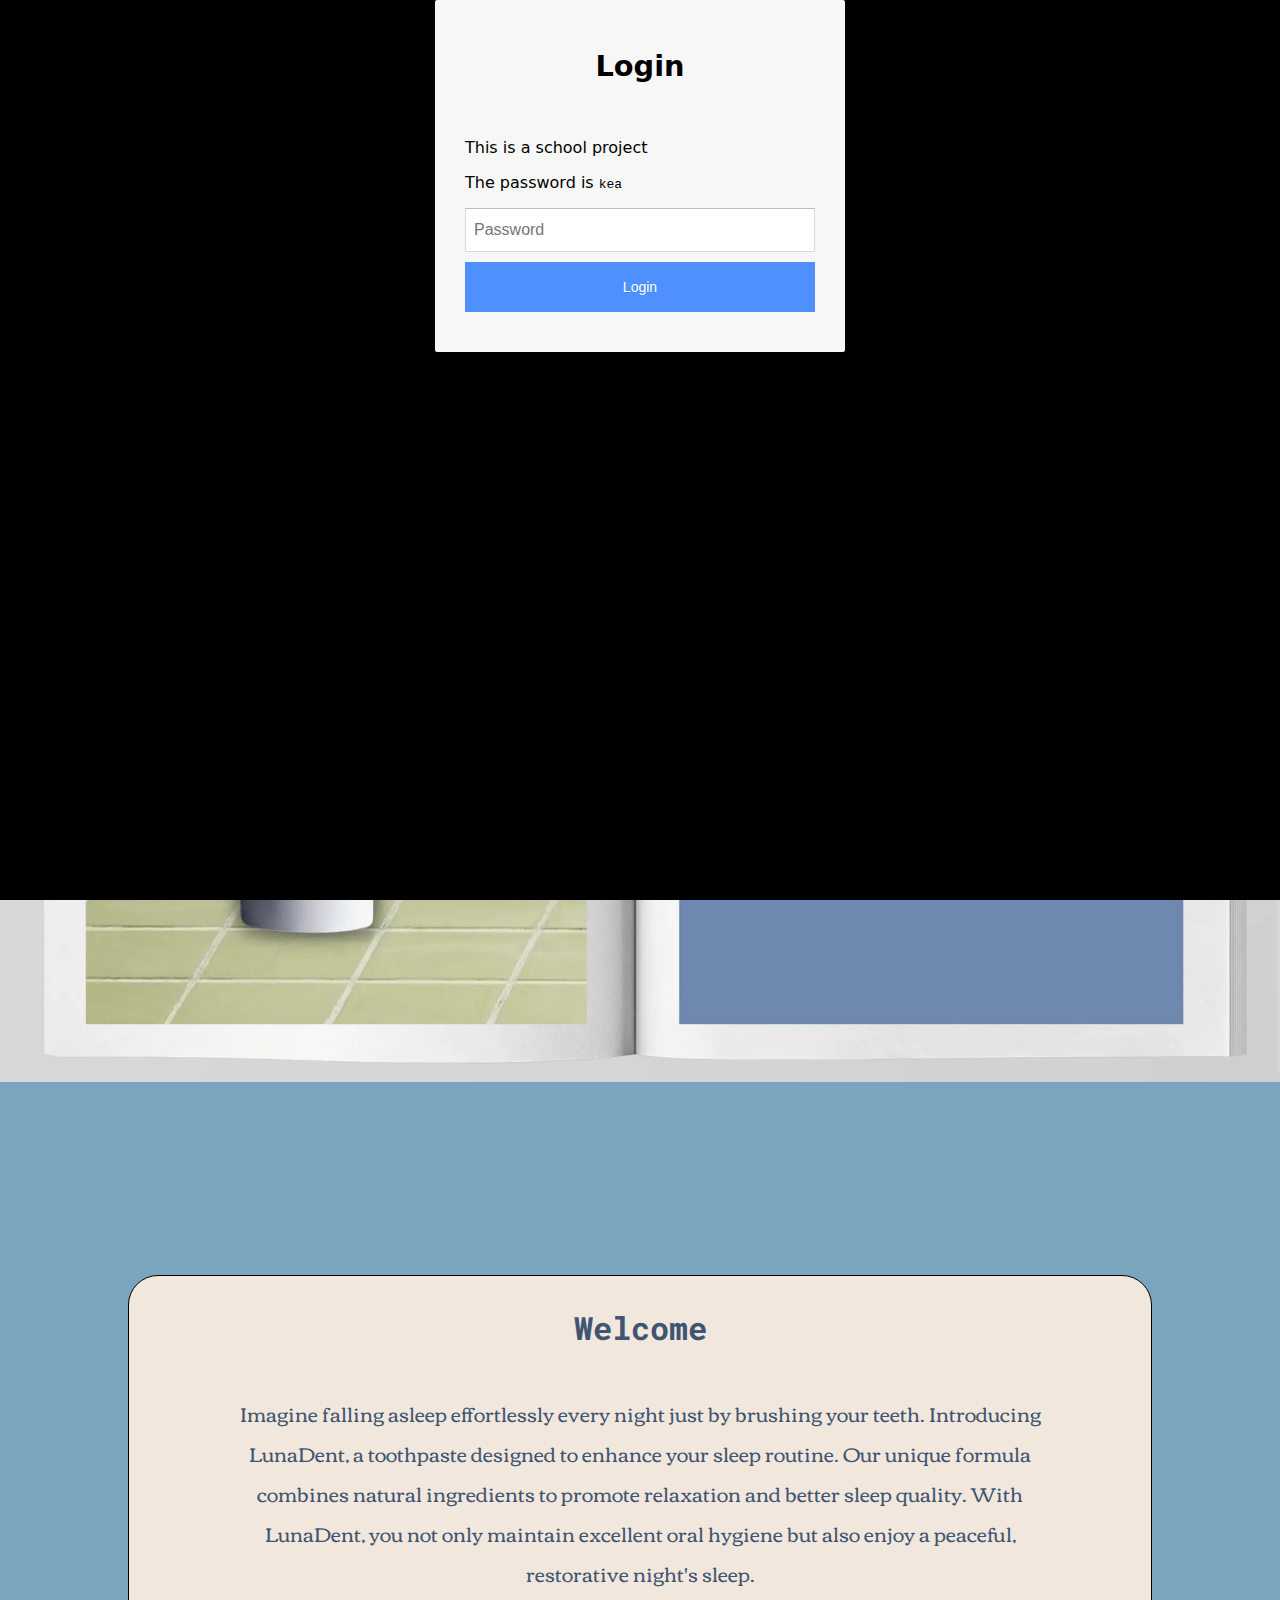
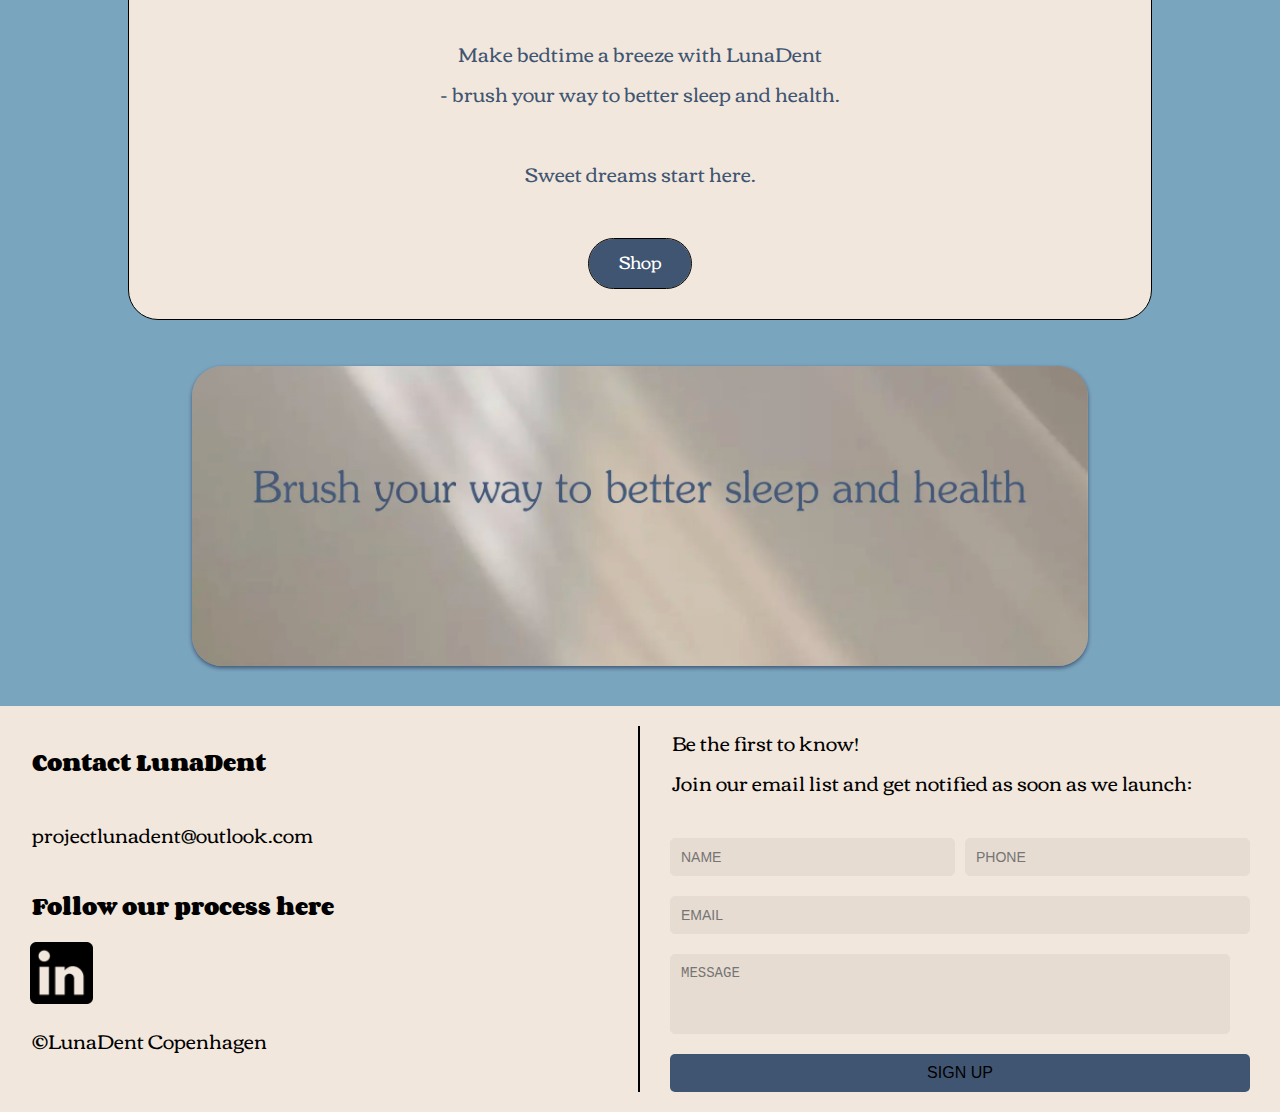
<file: index.html>
<!DOCTYPE html>
<html lang="en">

<head>
    <meta name="robots" content="noindex">
    <meta charset="UTF-8">
    <meta name="viewport" content="width=device-width, initial-scale=1.0">
    <title>Forside</title>
    <link rel="preconnect" href="https://fonts.googleapis.com">
    <link rel="preconnect" href="https://fonts.gstatic.com" crossorigin>
    <link
        href="https://fonts.googleapis.com/css2?family=Corben&family=Lato:wght@700&family=Lexend+Exa:wght@100..900&family=Roboto+Mono:ital,wght@0,100..700;1,100..700&display=swap"
        rel="stylesheet">
    <link
        href="https://fonts.googleapis.com/css2?family=Baskervville:ital@0;1&family=Bebas+Neue&family=Corben:wght@400;700&family=Domine:wght@400..700&family=Modak&family=Noto+Sans:ital,wght@0,100..900;1,100..900&family=Rubik+Mono+One&family=Sansita:ital,wght@0,400;0,700;0,800;0,900;1,400;1,700;1,800;1,900&family=Staatliches&display=swap"
        rel="stylesheet">
    <link
        href="https://fonts.googleapis.com/css2?family=Baskervville:ital@0;1&family=Bebas+Neue&family=Corben:wght@400;700&family=Domine:wght@400..700&family=Modak&family=Noto+Sans:ital,wght@0,100..900;1,100..900&family=Rubik+Mono+One&family=Sansita:ital,wght@0,400;0,700;0,800;0,900;1,400;1,700;1,800;1,900&family=Staatliches&display=swap"
        rel="stylesheet">
    <link rel="icon" href="billeder/logo.png" type="image/x-icon">
    <link rel="stylesheet" href="style.css">
    <link rel="stylesheet" href="forside.css">
    <link rel="icon" type="image/png" href="faviconlunadent/favicon-96x96.png" sizes="96x96">
    <link rel="icon" type="image/svg+xml" href="faviconlunadent/favicon.svg">
    <link rel="shortcut icon" href="faviconlunadent/favicon.ico">
    <link rel="apple-touch-icon" sizes="180x180" href="faviconlunadent/apple-touch-icon.png">
    <meta name="apple-mobile-web-app-title" content="MyWebSite">
    <link rel="manifest" href="faviconlunadent/web-app-manifest-192x192.png">
</head>

<body>


    <header>
        <div class="logo">
            <a href="index.html">
                <img src="amandaimg/logo.webp" alt="Logo">
            </a>
        </div>
        <nav>
            <ul class="menu">
                <li><a href="shop.html">SHOP</a></li>
                <li><a href="product.html">PRODUCT</a></li>
                <li><a href="ingredients.html">INGREDIENTS</a></li>
                <li><a href="about.html">ABOUT US</a></li>
            </ul>
            <div>
                <div class="burger">
                    <div class="line"></div>
                    <div class="line"></div>
                    <div class="line"></div>
                </div>
            </div>
        </nav>
        <script src="login.js"></script>
    </header>

    <main>
        <div class="hero_wrapper">
            <img class="hero" src="amandaimg/herosectionforside.webp" alt="placeholder">
            <a href="shop.html">
                <img class="knap1forside" src="abilleder/Knap1.webp" alt="knap1">
            </a>
            <a href="product.html">
                <img class="knap2forside" src="abilleder/Knap2.webp" alt="knap2">
            </a>
        </div>

        <div class="grid_f_1-1-1-1">
            <div class="fill">
                <h1 class="Welcome">Welcome</h1>
                <p class="welcometext">Imagine falling asleep effortlessly every night just by brushing your teeth.
                    Introducing LunaDent, a toothpaste designed
                    to enhance your sleep routine. Our unique formula combines natural ingredients to promote relaxation
                    and
                    better sleep
                    quality. With LunaDent, you not only maintain excellent oral hygiene but also enjoy a peaceful,
                    restorative night's
                    sleep. <br> <br>
                    Make bedtime a breeze with LunaDent <br>
                    - brush your way to better sleep and health.
                    <br><br>
                    Sweet dreams start here.
                </p>
                <div class="forsideknap">
                    <a href="shop.html">Shop</a>
                </div>

            </div>
        </div>

        <img class="slogan" src="abilleder/Slogan.webp" alt="slogan">

    </main>
    <footer>
        <div class="gridfooter1_1-1">
            <div class="footerline">
                <p> <b>Contact LunaDent</b> </p>
                <p>projectlunadent@outlook.com </p>
                <p><b>Follow our process here</b></p>

                <a href="https://www.linkedin.com/company/projectlunadent/">
                    <img class="linkedin" src="amandaimg/linkedin.png" alt="LinkedIn"></a>
                <p>©LunaDent Copenhagen </p>
            </div>

            <div class="footerline">
                <p>Be the first to know! <br>
                    Join our email list and get notified as soon as we launch:</p>

                <div class="contact-container">
                    <form>
                        <div class="form-row">
                            <input type="text" placeholder="NAME">
                            <input type="text" placeholder="PHONE">
                        </div>
                        <div class="form-row">
                            <input type="email" placeholder="EMAIL">
                        </div>
                        <textarea placeholder="MESSAGE"></textarea>
                        <button type="submit">SIGN UP</button>
                    </form>
                </div>

            </div>
        </div>
    </footer>

</body>

</html>
</file>
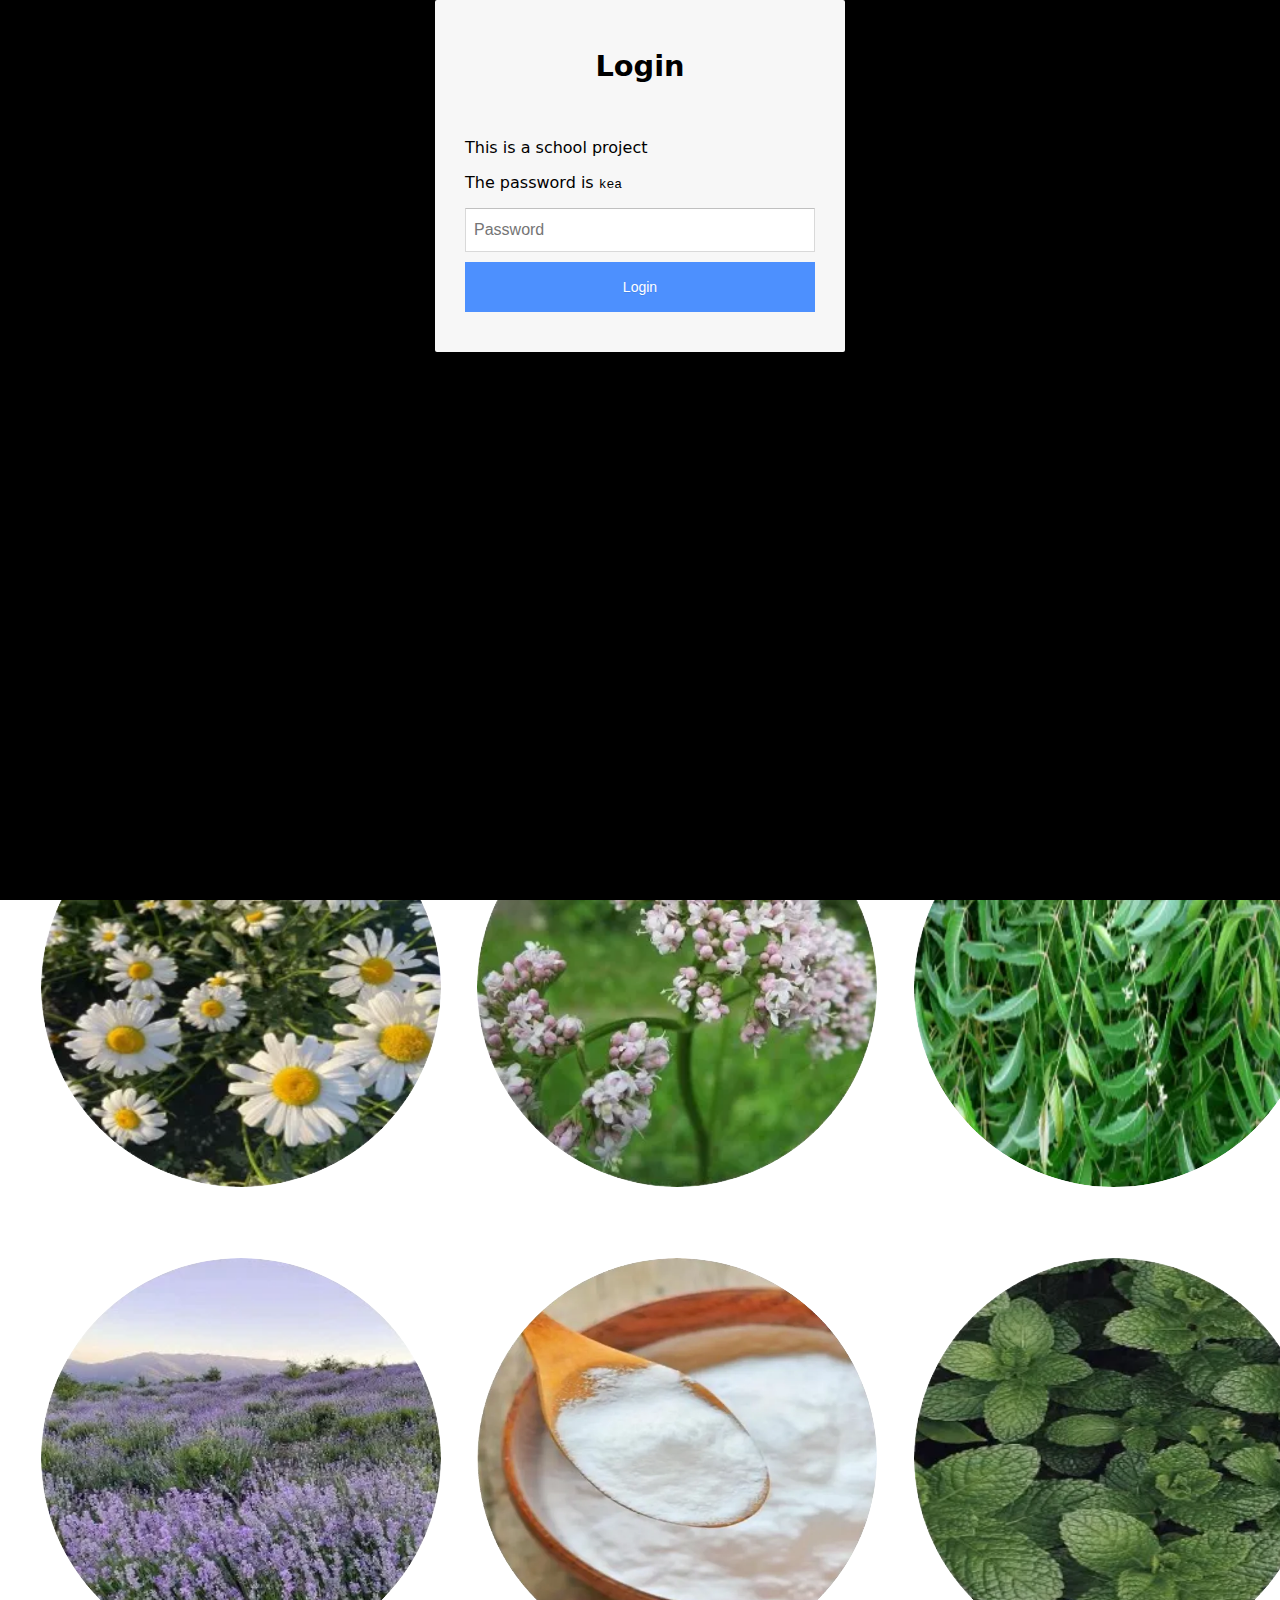
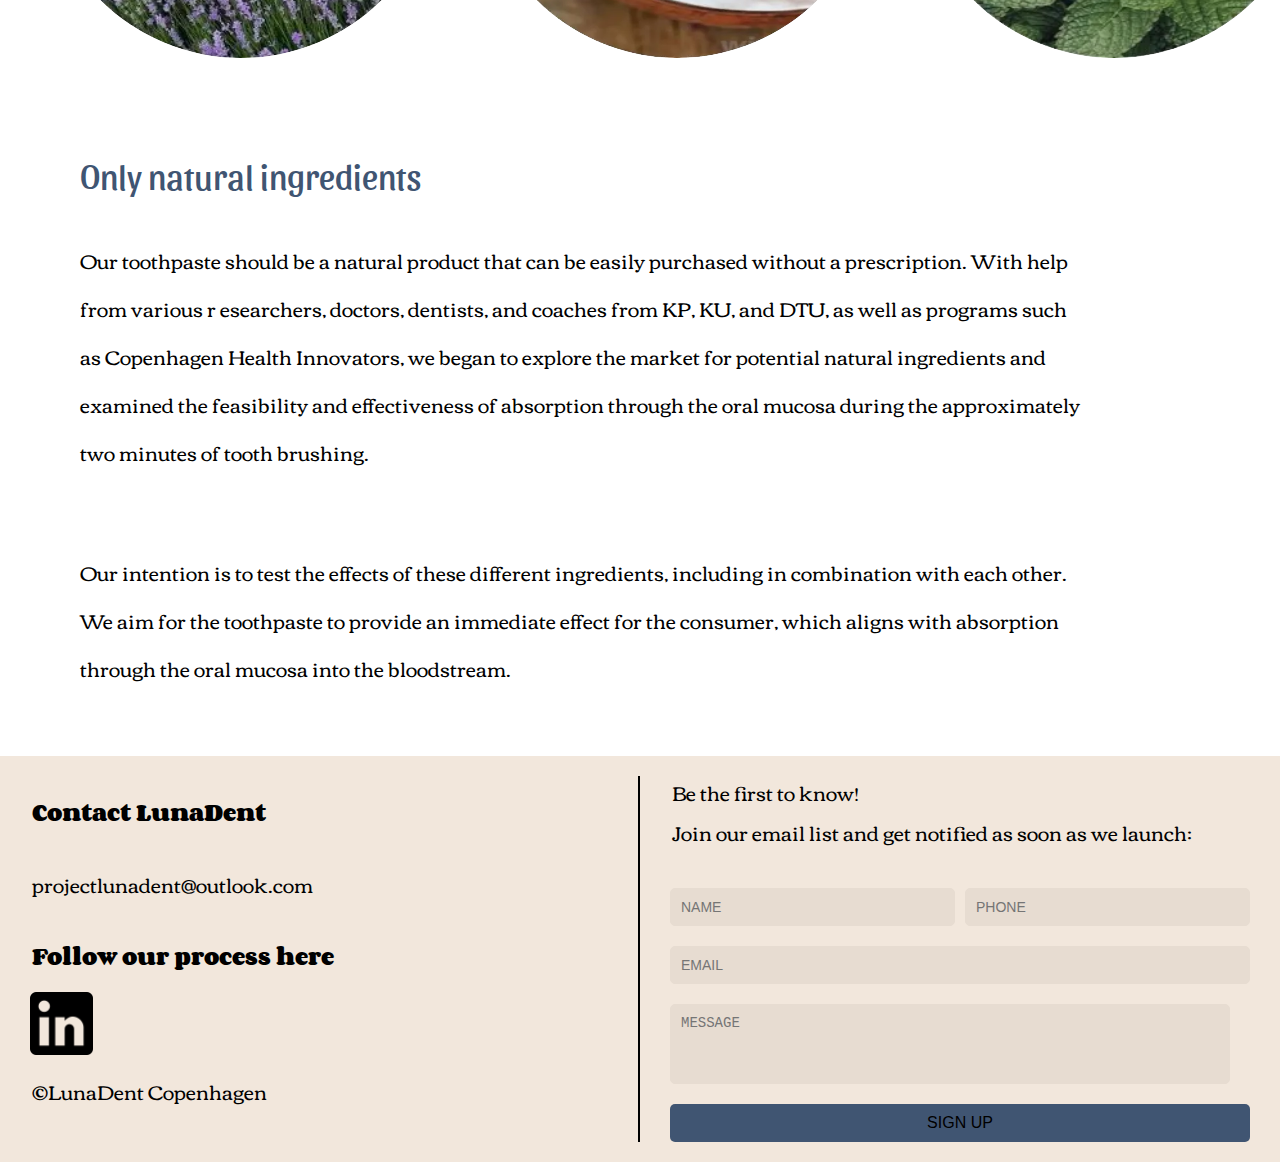
<file: ingredients.html>
<!DOCTYPE html>
<html lang="en">
  <head>
    <meta name="robots" content="noindex" />
    <meta charset="UTF-8" />
    <meta name="viewport" content="width=device-width, initial-scale=1.0" />
    <title>Forside</title>

    <link href="https://fonts.googleapis.com/css2?family=Baskervville:ital@0;1&family=Bebas+Neue&family=Corben:wght@400;700&family=Domine:wght@400..700&family=Modak&family=Noto+Sans:ital,wght@0,100..900;1,100..900&family=Rubik+Mono+One&family=Sansita:ital,wght@0,400;0,700;0,800;0,900;1,400;1,700;1,800;1,900&family=Staatliches&display=swap" rel="stylesheet" />
    <link href="https://fonts.googleapis.com/css2?family=Baskervville:ital@0;1&family=Bebas+Neue&family=Corben:wght@400;700&family=Domine:wght@400..700&family=Modak&family=Noto+Sans:ital,wght@0,100..900;1,100..900&family=Rubik+Mono+One&family=Sansita:ital,wght@0,400;0,700;0,800;0,900;1,400;1,700;1,800;1,900&family=Staatliches&display=swap" rel="stylesheet" />
    <link href="https://fonts.googleapis.com/css2?family=Corben&family=Lato:wght@700&family=Lexend+Exa:wght@100..900&family=Roboto+Mono:ital,wght@0,100..700;1,100..700&display=swap" rel="stylesheet" />

    <link rel="stylesheet" href="style.css" />
    <link rel="stylesheet" href="ingredients.css" />

    <link rel="icon" type="image/png" href="faviconlunadent/favicon-96x96.png" sizes="96x96" />
    <link rel="icon" type="image/svg+xml" href="faviconlunadent/favicon.svg" />
    <link rel="shortcut icon" href="faviconlunadent/favicon.ico" />
    <link rel="apple-touch-icon" sizes="180x180" href="faviconlunadent/apple-touch-icon.png" />
    <meta name="apple-mobile-web-app-title" content="MyWebSite" />
    <link rel="manifest" href="faviconlunadent/web-app-manifest-192x192.png" />
  </head>

  <body>
    <header>
      <div class="logo">
        <a href="index.html">
          <img src="amandaimg/logo.webp" alt="Logo" />
        </a>
      </div>
      <nav>
        <ul class="menu">
          <li><a href="shop.html">SHOP</a></li>
          <li><a href="product.html">PRODUCT</a></li>
          <li><a href="ingredients.html">INGREDIENTS</a></li>
          <li><a href="about.html">ABOUT US</a></li>
        </ul>
        <div>
          <div class="burger">
            <div class="line"></div>
            <div class="line"></div>
            <div class="line"></div>
          </div>
        </div>
      </nav>
      <script src="login.js"></script>
    </header>

    <main>
      <h1 class="ingredients">Ingredients</h1>

      <div class="grid4_1">
        <div class="hover">
          <div class="hover_inner">
            <div class="hover_front">
              <img src="ingredients_billeder/coconutoil.webp" alt="Billede" />
            </div>
            <div class="hover_back">
              <h2>Coconut oil</h2>
              <p>Coconut oil is a versatile and popular natural product with several potential health and wellness benefits. It can benefit your teeth and oral health in several ways, primarily through a practice called oil pulling and its natural antimicrobial properties.</p>
            </div>
          </div>
        </div>

        <div class="hover">
          <div class="hover_inner">
            <div class="hover_front">
              <img src="ingredients_billeder/hops.webp" alt="hops" />
            </div>
            <div class="hover_back">
              <h2>Hops</h2>
              <p>Hops, the flowers of the Humulus lupulus plant have been traditionally used as a natural remedy for insomnia and poor sleep. They contain compounds that promote relaxation, such as xanthohumol and flavonoids, which can help ease anxiety and improve sleep quality.</p>
            </div>
          </div>
        </div>

        <div class="hover">
          <div class="hover_inner">
            <div class="hover_front">
              <img src="ingredients_billeder/magnesium.webp" alt="magnesium" />
            </div>
            <div class="hover_back">
              <h2>Magnesium</h2>
              <p>Magnesium is a vital mineral that plays a key role in numerous physiological functions in the body. Magnesium has been shown to have calming effects on the nervous system, helping to alleviate symptoms of anxiety and stress. It may also promote relaxation and better sleep.</p>
            </div>
          </div>
        </div>

        <div class="hover">
          <div class="hover_inner">
            <div class="hover_front">
              <img src="ingredients_billeder/chamomile.webp" alt="chamomile" />
            </div>
            <div class="hover_back">
              <h2>Chamomile</h2>
              <p>Chamomile is a popular herb known for its calming and soothing properties. It is commonly used in herbal teas, supplements, and essential oils. Chamomile is most well-known for its ability to help with sleep. It also helps alleviate symptoms of anxiety and stress.</p>
            </div>
          </div>
        </div>

        <div class="hover">
          <div class="hover_inner">
            <div class="hover_front">
              <img src="ingredients_billeder/valerianroot.webp" alt="valerianroot" />
            </div>
            <div class="hover_back">
              <h2>Valerian root</h2>
              <p>Valerian root is most commonly used as a sleep aid, and has also been shown to be effective for reducing insomnia, particularly in people who have difficulty falling asleep or staying asleep.</p>
            </div>
          </div>
        </div>

        <div class="hover">
          <div class="hover_inner">
            <div class="hover_front">
              <img src="ingredients_billeder/neem.webp" alt="neem" />
            </div>
            <div class="hover_back">
              <h2>Neem</h2>
              <p>Neem (Azadirachta indica) is a tree native to the Indian subcontinent, and it has been used for thousands of years in traditional medicine, particularly in Ayurvedic practices. Neem is often called “the village pharmacy” due to its wide range of health benefits.</p>
            </div>
          </div>
        </div>

        <div class="hover">
          <div class="hover_inner">
            <div class="hover_front">
              <img src="ingredients_billeder/lavender.webp" alt="lavender" />
            </div>
            <div class="hover_back">
              <h2>Lavender</h2>
              <p>Lavender (Lavandula angustifolia) is a fragrant herb widely recognized for its soothing scent and versatile uses in health, beauty, and aromatherapy. Lavender is well-known for its ability to reduce stress and anxiety. The scent of lavender essential oil has been shown to promote relaxation and lower levels of the stress hormone cortisol.</p>
            </div>
          </div>
        </div>

        <div class="hover">
          <div class="hover_inner">
            <div class="hover_front">
              <img src="ingredients_billeder/bakingsoda.webp" alt="bakingsoda" />
            </div>
            <div class="hover_back">
              <h2>Baking soda</h2>
              <p>Baking soda (sodium bicarbonate) is a versatile and commonly used compound in many households, with a variety of applications ranging from baking and cleaning to health and personal care. It is a white, crystalline powder that has mild alkaline properties, making it effective for neutralizing acids and has beauty and health benefits.</p>
            </div>
          </div>
        </div>

        <div class="hover">
          <div class="hover_inner">
            <div class="hover_front">
              <img src="ingredients_billeder/lemonbalm.webp" alt="lemonbalm" />
            </div>
            <div class="hover_back">
              <h2>Lemon balm</h2>
              <p>Lemon balm (Melissa officinalis) is a member of the mint family known for its pleasant lemon scent and flavor. It has been used for centuries in traditional medicine for its soothing and healing properties. Lemon balm is often used to promote restful sleep, especially when combined with other herbs like chamomile.</p>
            </div>
          </div>
        </div>
      </div>

      <h2 class="only">Only natural ingredients</h2>
      <p class="mytext">Our toothpaste should be a natural product that can be easily purchased without a prescription. With help from various r esearchers, doctors, dentists, and coaches from KP, KU, and DTU, as well as programs such as Copenhagen Health Innovators, we began to explore the market for potential natural ingredients and examined the feasibility and effectiveness of absorption through the oral mucosa during the approximately two minutes of tooth brushing.</p>
      <p class="mytext">Our intention is to test the effects of these different ingredients, including in combination with each other. We aim for the toothpaste to provide an immediate effect for the consumer, which aligns with absorption through the oral mucosa into the bloodstream.</p>
    </main>

    <footer>
      <div class="gridfooter1_1-1">
        <div class="footerline">
          <p><b>Contact LunaDent</b></p>
          <p>projectlunadent@outlook.com</p>
          <p><b>Follow our process here</b></p>

          <a href="https://www.linkedin.com/company/projectlunadent/"> <img class="linkedin" src="amandaimg/linkedin.png" alt="LinkedIn" /></a>
          <p>©LunaDent Copenhagen</p>
        </div>

        <div class="footerline">
          <p>
            Be the first to know! <br />
            Join our email list and get notified as soon as we launch:
          </p>

          <div class="contact-container">
            <form>
              <div class="form-row">
                <input type="text" placeholder="NAME" />
                <input type="text" placeholder="PHONE" />
              </div>
              <div class="form-row">
                <input type="email" placeholder="EMAIL" />
              </div>
              <textarea placeholder="MESSAGE"></textarea>
              <button type="submit">SIGN UP</button>
            </form>
          </div>
        </div>
      </div>
    </footer>
  </body>
</html>
</file>
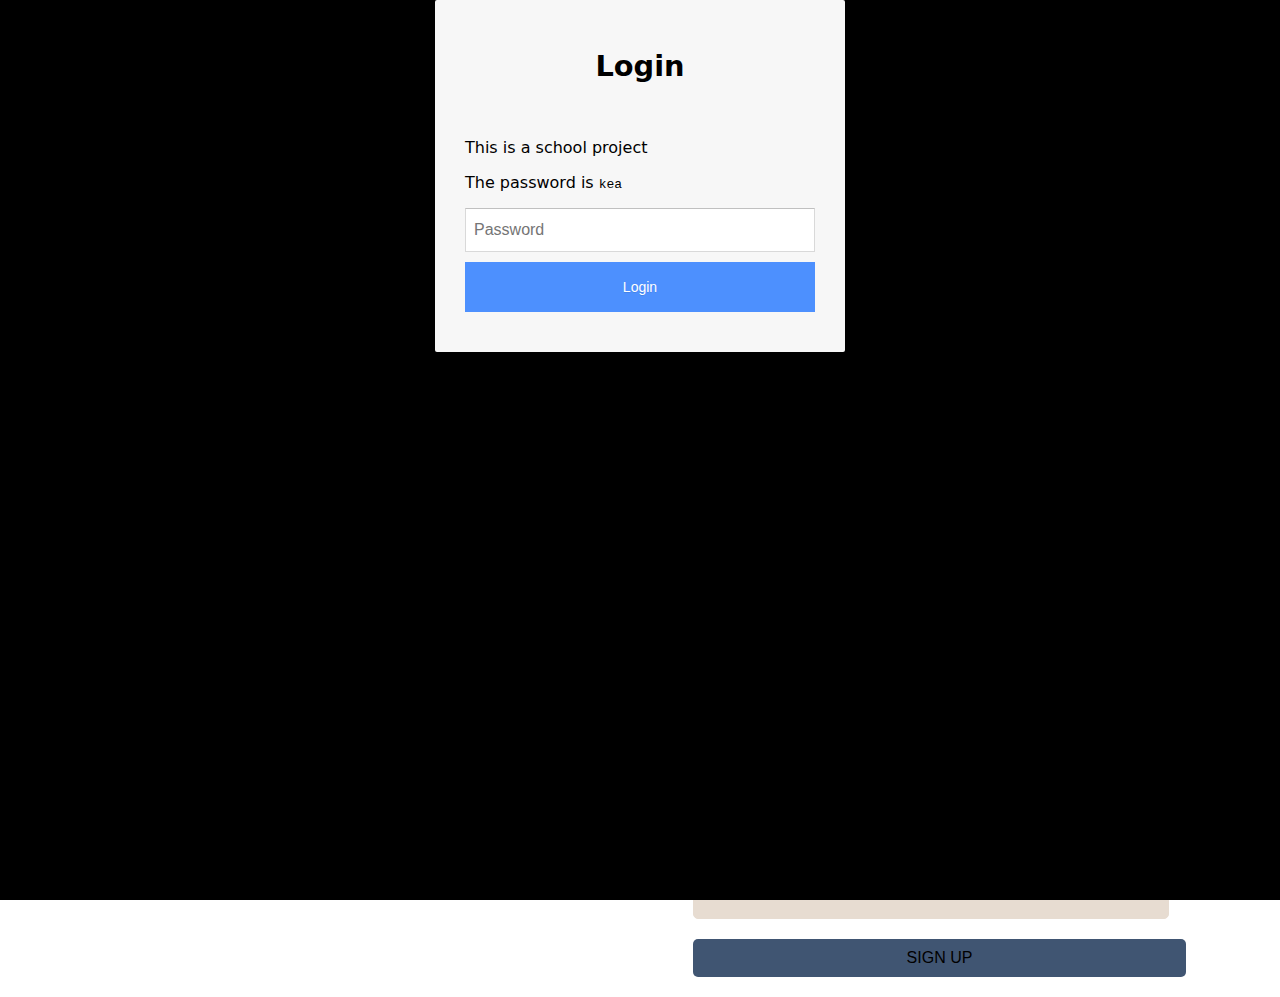
<file: readmore1.html>
<!DOCTYPE html>
<html lang="en">

<head>
    <meta name="robots" content="noindex">
    <meta charset="UTF-8">
    <meta name="viewport" content="width=device-width, initial-scale=1.0">
    <title>Shop side</title>
    <link
        href="https://fonts.googleapis.com/css2?family=Baskervville:ital@0;1&family=Bebas+Neue&family=Corben:wght@400;700&family=Domine:wght@400..700&family=Modak&family=Noto+Sans:ital,wght@0,100..900;1,100..900&family=Rubik+Mono+One&family=Sansita:ital,wght@0,400;0,700;0,800;0,900;1,400;1,700;1,800;1,900&family=Staatliches&display=swap"
        rel="stylesheet">
    <link
        href="https://fonts.googleapis.com/css2?family=Baskervville:ital@0;1&family=Bebas+Neue&family=Corben:wght@400;700&family=Domine:wght@400..700&family=Modak&family=Noto+Sans:ital,wght@0,100..900;1,100..900&family=Rubik+Mono+One&family=Sansita:ital,wght@0,400;0,700;0,800;0,900;1,400;1,700;1,800;1,900&family=Staatliches&display=swap"
        rel="stylesheet">
    <link
        href="https://fonts.googleapis.com/css2?family=Corben&family=Lato:wght@700&family=Lexend+Exa:wght@100..900&family=Roboto+Mono:ital,wght@0,100..700;1,100..700&display=swap"
        rel="stylesheet">
    <link rel="icon" href="billeder/logo.png" type="image/x-icon">
    <link rel="stylesheet" href="readmore.css">
    <link rel="stylesheet" href="style.css">
</head>

<body>

    <header>
        <div class="logo">
            <a href="index.html">
                <img src="amandaimg/logo.webp" alt="Logo">
            </a>
        </div>
        <nav>
            <ul class="menu">
                <li><a href="shop.html">SHOP</a></li>
                <li><a href="product.html">PRODUCT</a></li>
                <li><a href="ingredients.html">INGREDIENTS</a></li>
                <li><a href="about.html">ABOUT US</a></li>
            </ul>
            <div>
                <div class="burger">
                    <div class="line"></div>
                    <div class="line"></div>
                    <div class="line"></div>
                </div>
            </div>
        </nav>
        <script src="login.js"></script>
    </header>
    <main>
        <section class="grid1_1">
            <div class="imageshop">
                <img src="shopbilleder/LunaDent-7.webp" alt="lunadent">
            </div>
            <div class="shoptext">
                <h1>LunaDent: The World's First Sleep-Inducing Toothpaste</h1>
                <p>
                    Imagine falling asleep effortlessly every night just by brushing your teeth. Introducing LunaDent, a
                    toothpaste designed
                    to enhance your sleep routine. Our unique formula combines natural ingredients to promote relaxation
                    and better sleep
                    quality. With LunaDent, you not only maintain excellent oral hygiene but also enjoy a peaceful,
                    restorative night's
                    sleep.
                </p>

                <div class="contact-container">
                    <p>Be the first to know:
                        Join our email list and get notified as soon as we launch our toothpaste.</p>
                    <form>
                        <div class="form-row">
                            <input type="text" placeholder="NAME">
                            <input type="text" placeholder="PHONE">
                        </div>
                        <div class="form-row">
                            <input type="email" placeholder="EMAIL">
                        </div>
                        <textarea placeholder="MESSAGE"></textarea>
                        <button type="submit">SIGN UP</button>
                    </form>
                </div>
            </div>

        </section>


    </main>


</body>

</html>
</file>
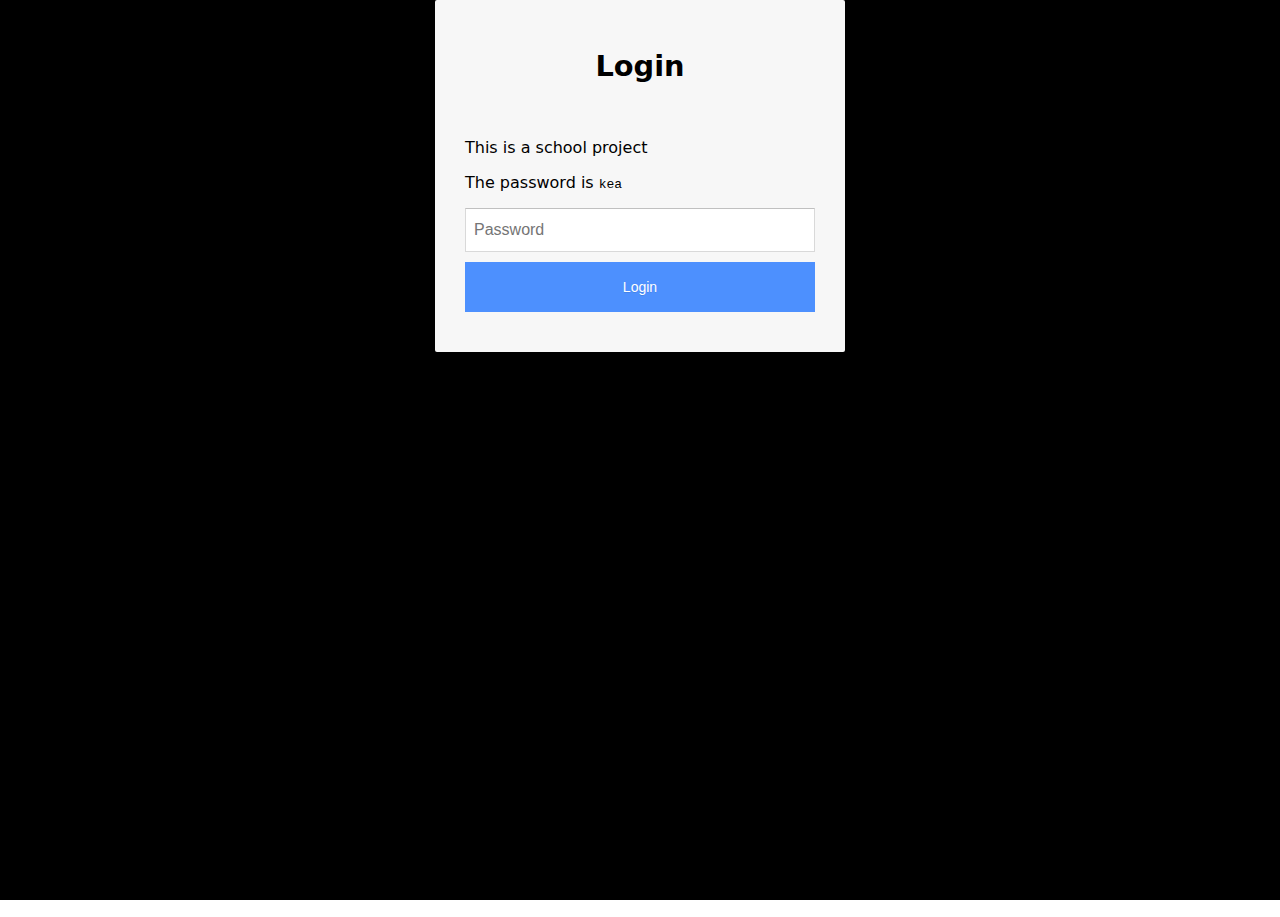
<file: readmore2.html>
<!DOCTYPE html>
<html lang="en">

<head>
    <meta name="robots" content="noindex">
    <meta charset="UTF-8">
    <meta name="viewport" content="width=device-width, initial-scale=1.0">
    <title>Shop side</title>
    <link
        href="https://fonts.googleapis.com/css2?family=Baskervville:ital@0;1&family=Bebas+Neue&family=Corben:wght@400;700&family=Domine:wght@400..700&family=Modak&family=Noto+Sans:ital,wght@0,100..900;1,100..900&family=Rubik+Mono+One&family=Sansita:ital,wght@0,400;0,700;0,800;0,900;1,400;1,700;1,800;1,900&family=Staatliches&display=swap"
        rel="stylesheet">
    <link
        href="https://fonts.googleapis.com/css2?family=Baskervville:ital@0;1&family=Bebas+Neue&family=Corben:wght@400;700&family=Domine:wght@400..700&family=Modak&family=Noto+Sans:ital,wght@0,100..900;1,100..900&family=Rubik+Mono+One&family=Sansita:ital,wght@0,400;0,700;0,800;0,900;1,400;1,700;1,800;1,900&family=Staatliches&display=swap"
        rel="stylesheet">
    <link
        href="https://fonts.googleapis.com/css2?family=Corben&family=Lato:wght@700&family=Lexend+Exa:wght@100..900&family=Roboto+Mono:ital,wght@0,100..700;1,100..700&display=swap"
        rel="stylesheet">
    <link rel="icon" href="billeder/logo.png" type="image/x-icon">
    <link rel="stylesheet" href="readmore.css">
    <link rel="stylesheet" href="style.css">
</head>

<body>

    <header>
        <div class="logo">
            <a href="index.html">
                <img src="amandaimg/logo.webp" alt="Logo">
            </a>
        </div>
        <nav>
            <ul class="menu">
                <li><a href="shop.html">SHOP</a></li>
                <li><a href="product.html">PRODUCT</a></li>
                <li><a href="ingredients.html">INGREDIENTS</a></li>
                <li><a href="about.html">ABOUT US</a></li>
            </ul>
            <div>
                <div class="burger">
                    <div class="line"></div>
                    <div class="line"></div>
                    <div class="line"></div>
                </div>
            </div>
        </nav>
        <script src="login.js"></script>
    </header>
    <main>
        <section class="grid1_1">
            <div class="imageshop">
                <img src="shopbilleder/LunaDent-5.webp" alt="lunadent">
            </div>
            <div class="shoptext">
                <h1>Baby LunaDent: Natural Sleep-Friendly Toothpaste for Kids </h1>
                <p>
                    Brushing your teeth has never been more soothing! Meet LunaDent Kids, a gentle toothpaste made with
                    safe, natural
                    ingredients to help little ones relax before bedtime. Keep their smiles bright and bedtime calm with
                    LunaDent Kids!
                </p>
                <div class="contact-container">
                    <p>Be the first to know:
                        Join our email list and get notified as soon as we launch our toothpaste.</p>
                    <form>
                        <div class="form-row">
                            <input type="text" placeholder="NAME">
                            <input type="text" placeholder="PHONE">
                        </div>
                        <div class="form-row">
                            <input type="email" placeholder="EMAIL">
                        </div>
                        <textarea placeholder="MESSAGE"></textarea>
                        <button type="submit">SIGN UP</button>
                    </form>
                </div>
            </div>

        </section>


    </main>


</body>

</html>
</file>
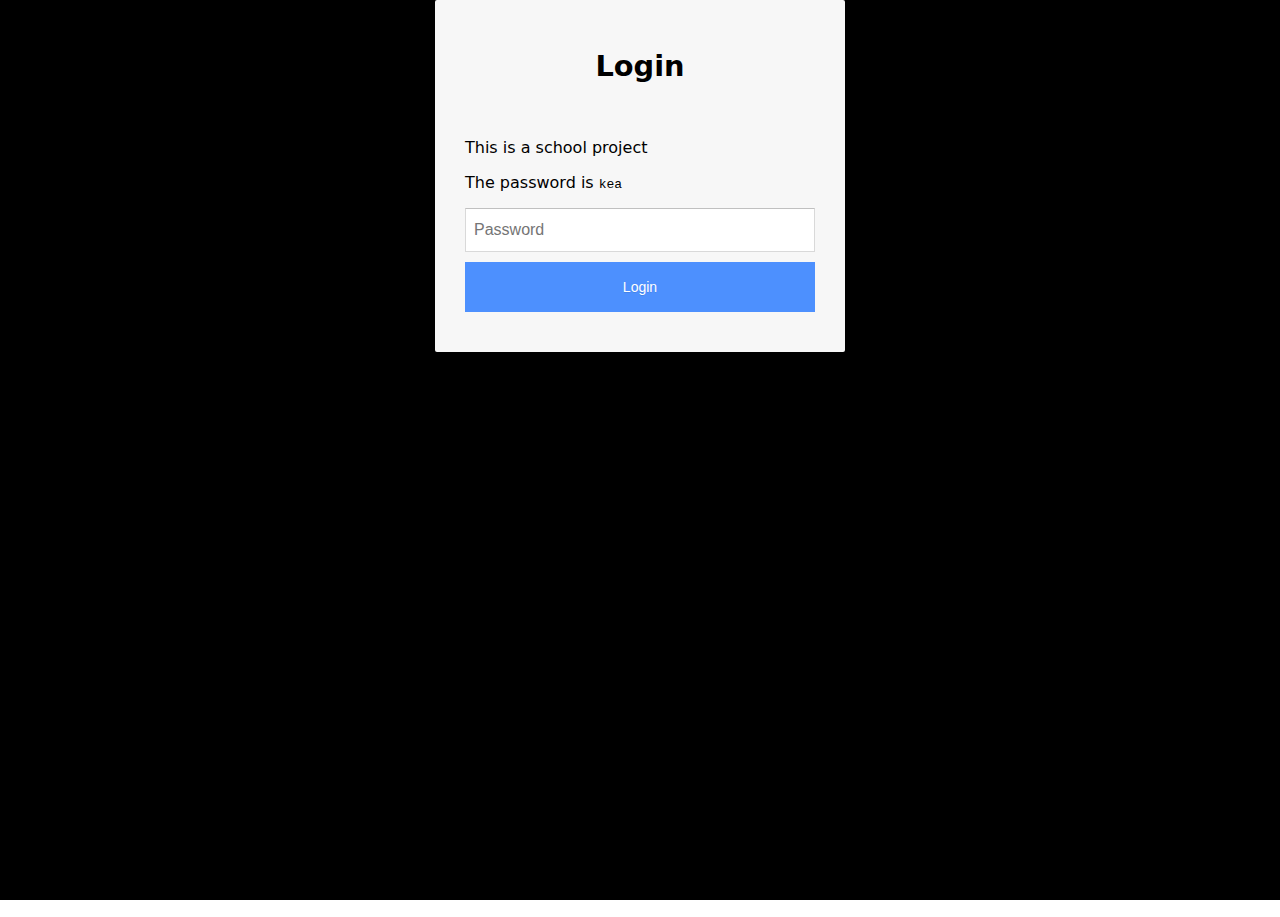
<file: readmore3.html>
<!DOCTYPE html>
<html lang="en">

<head>
    <meta name="robots" content="noindex">
    <meta charset="UTF-8">
    <meta name="viewport" content="width=device-width, initial-scale=1.0">
    <title>Shop side</title>
    <link
        href="https://fonts.googleapis.com/css2?family=Baskervville:ital@0;1&family=Bebas+Neue&family=Corben:wght@400;700&family=Domine:wght@400..700&family=Modak&family=Noto+Sans:ital,wght@0,100..900;1,100..900&family=Rubik+Mono+One&family=Sansita:ital,wght@0,400;0,700;0,800;0,900;1,400;1,700;1,800;1,900&family=Staatliches&display=swap"
        rel="stylesheet">
    <link
        href="https://fonts.googleapis.com/css2?family=Baskervville:ital@0;1&family=Bebas+Neue&family=Corben:wght@400;700&family=Domine:wght@400..700&family=Modak&family=Noto+Sans:ital,wght@0,100..900;1,100..900&family=Rubik+Mono+One&family=Sansita:ital,wght@0,400;0,700;0,800;0,900;1,400;1,700;1,800;1,900&family=Staatliches&display=swap"
        rel="stylesheet">
    <link
        href="https://fonts.googleapis.com/css2?family=Corben&family=Lato:wght@700&family=Lexend+Exa:wght@100..900&family=Roboto+Mono:ital,wght@0,100..700;1,100..700&display=swap"
        rel="stylesheet">
    <link rel="icon" href="billeder/logo.png" type="image/x-icon">
    <link rel="stylesheet" href="readmore.css">
    <link rel="stylesheet" href="style.css">
</head>

<body>

    <header>
        <div class="logo">
            <a href="index.html">
                <img src="amandaimg/logo.webp" alt="Logo">
            </a>
        </div>
        <nav>
            <ul class="menu">
                <li><a href="shop.html">SHOP</a></li>
                <li><a href="product.html">PRODUCT</a></li>
                <li><a href="ingredients.html">INGREDIENTS</a></li>
                <li><a href="about.html">ABOUT US</a></li>
            </ul>
            <div>
                <div class="burger">
                    <div class="line"></div>
                    <div class="line"></div>
                    <div class="line"></div>
                </div>
            </div>
        </nav>
        <script src="login.js"></script>
    </header>
    <main>
        <section class="grid1_1">
            <div class="imageshop">
                <img src="shopbilleder/LunaDent-6.webp" alt="lunadent">
            </div>
            <div class="shoptext">
                <h1>LunaDent Sleep-Inducing 3-pack Toothpaste</h1>
                <p>
                    Get more of the peaceful nights you love with the LunaDent Multipack! Featuring 3 full-size tubes of
                    our relaxing
                    toothpaste, it's the perfect way to enhance your sleep routine while maintaining excellent oral
                    hygiene. Stock up and
                    save with LunaDent!
                </p>
                <div class="contact-container">
                    <p>Be the first to know:
                        Join our email list and get notified as soon as we launch our toothpaste.</p>
                    <form>
                        <div class="form-row">
                            <input type="text" placeholder="NAME">
                            <input type="text" placeholder="PHONE">
                        </div>
                        <div class="form-row">
                            <input type="email" placeholder="EMAIL">
                        </div>
                        <textarea placeholder="MESSAGE"></textarea>
                        <button type="submit">SIGN UP</button>
                    </form>
                </div>
            </div>

        </section>


    </main>


</body>

</html>
</file>
<file: forside.css>
/*********** Layout ***********/
.Welcome {
  margin-bottom: 3%;
}
.welcometext {
  text-align: center;
  font-family: "Corben", sans-serif;
  margin-bottom: 30px;
}
.hero_wrapper {
  position: relative;
}
@media (min-width: 800px) {
  .grid_f_1-1-1-1 {
    display: grid;
    grid-template-columns: 1fr 8fr 1fr;
    grid-template-rows: 1fr 5fr 0.2fr;
    background-color: #7aa5bf;
  }
}
body {
  background-color: #7aa5bf;
}
.fill {
  background-color: #f2e7dc;
  grid-column: 2/3;
  grid-row: 2/3;
  padding-top: 2%;
  padding-left: 5%;
  padding-right: 5%;
  padding-bottom: 3%;
  border: 1px solid black;
  border-radius: 30px;
  height: 100%;
  text-align: center;
}

.fill h1 {
  margin-top: 10px;
  font-family: "Roboto Mono", monospace;
  font-size: 2rem;
  text-align: center;
  color: #405572;
}

.fill p {
  font-size: 20px;
  line-height: 2.5rem;
  color: #405572;
}

.forsideknap {
  display: inline-block;
  background-color: #405572;
  outline: 1px solid black;
  padding-top: 5px;
  padding-bottom: 10px;
  padding-left: 30px;
  padding-right: 30px;
  text-align: center;
  border-radius: 100px;
  font-size: 18px;
  transition: background-color 0.3s ease;
}
.forsideknap a {
  font-family: "Corben", sans-serif;
  color: white;
  text-decoration: none;
}
.forsideknap:hover {
  background-color: #a6bf89;
}
.forsideknap:hover a {
  color: black;
}

.hero {
  display: block;
  margin-left: auto;
  margin-right: auto;
  margin-bottom: 5%;
  position: relative;
  z-index: 1;
}
.slogan {
  display: block;
  width: 70%;
  max-height: 300px;
  margin-top: 20px;
  margin-left: auto;
  margin-right: auto;
  margin-bottom: 40px;
  border-radius: 30px;
  box-shadow: 0 2px 4px #405572;
}

.knap1forside,
.knap2forside {
  position: absolute;
  z-index: 2;
  object-fit: cover;
  align-self: stretch;
}

.knap1forside {
  top: 69.4%;
  left: 17.5%;
  width: 20%;
}

.knap2forside {
  top: 70%;
  right: 17.5%;
  width: 18.5%;
}

a:hover .knap1forside,
a:hover .knap2forside {
  cursor: pointer;
  transform: scale(1.2);
  transition: transform 0.3s ease;
}
</file>
<file: readmore.css>
body {
  margin: 0;
  padding: 0;
}

*,
*::before,
*::after {
  box-sizing: border-box;
}

/************* Read more side ************/

.grid1_1 {
  display: grid;
  grid-template-columns: 1fr 1fr;
  gap: 4%;
  margin-top: 3%;
  margin-left: 5%;
  margin-right: 5%;
}

.grid1_1 h1 {
  margin-top: 1.5rem;
  margin-left: 1.8rem;
  font-family: "Sansita", serif;
  font-size: 1.2rem;
  text-align: left;
  color: #405572;
}

.grid1_1 p {
  margin-top: 1rem;
  font-family: "Corben", sans-serif;
  font-size: 1.1rem;
  line-height: 2.5rem;
}

.imageshop img {
  height: auto;
  margin-bottom: 2rem;
}

.imageshop:hover {
  transform: scale(1.05);
}

/************ mobilversion  ***********/

@media (max-width: 768px) {
  .grid1_1 {
    grid-template-columns: 1fr;
    gap: 1%;
    margin-left: 2%;
    margin-right: 2%;
  }

  .grid1_1 h1 {
    font-size: 5vw;
  }

  .grid1_1 p {
    font-size: 1rem;
    line-height: 1.8rem;
  }

  .shoptext p {
    word-wrap: break-word;
    overflow-wrap: break-word;
  }

  .imageshop img {
    width: 100%;
    margin-bottom: 1.5rem;
  }

  .contact-container {
    width: 100%;
    margin: 0 auto;
    padding: 15px;
  }

  input,
  textarea,
  button {
    width: 100%;
    font-size: 1rem;
    padding: 10px;
  }

  textarea {
    resize: none;
    height: 60px;
  }

  button {
    font-size: 1rem;
  }
}

/************* Form sign up *************/
.contact-container p {
  font-family: "Roboto Mono", monospace;
  font-size: 1rem;
  font-weight: normal;
  text-align: center;
  color: #405572;
}
.contact-container {
  padding: 20px 30px;
  justify-content: center;
  position: relative;
}

form {
  display: flex;
  flex-direction: column;
  gap: 20px;
}
.form-row {
  display: flex;
  gap: 10px;
}

input,
textarea {
  width: 100%;
  padding: 10px;
  border: 1px solid #e7dcd1;
  border-radius: 5px;
  background-color: #e7dcd1;
  font-size: 14px;
}

textarea {
  resize: none;
  height: 80px;
  width: 96.5%;
}

button {
  background-color: #405572;
  border: none;
  padding: 10px;
  border-radius: 5px;
  cursor: pointer;
  font-size: 16px;
  text-transform: uppercase;
  transition: background-color 0.3s ease;
  width: 100%;
}
</file>
<file: style.css>
/********** FÆLLES ***********/

/***********Reset**************/
* {
  margin: 0;
  padding: 0;
  box-sizing: border-box;
}

img {
  width: 100%;
  height: auto;
  display: block;
  object-fit: cover;
  align-self: stretch;
}

/******************* Menu og burger *********************/

header {
  position: sticky;
  top: 0;
  display: flex;
  justify-content: space-between;
  align-items: center;
  padding-block: 0.5rem;
  background-color: #f2e7dc;
  z-index: 10;
}

.logo {
  width: 10%;
  margin-left: 1rem;
}

nav {
  display: flex;
  align-items: center;
}

.menu {
  display: flex;
  list-style: none;
  margin: 0;
  padding: 0;
  color: #f2e7dc;
  font-weight: bold;
  font-family: "Sansita", serif;
  font-style: italic;
  font-size: 30px;
  margin-right: 50px;
}

.menu li {
  margin-right: 20px;
  background-color: #f2e7dc;
  border-width: 5cm;
}
.menu li:hover {
  color: #7aa5bf;
  background-color: #f2e7dc;
}
.menu .activ {
  color: #7aa5bf;
  background-color: #f2e7dc;
}
.menu li:last-child {
  margin-right: 0;
}

.menu a {
  display: block;
  padding: 30px;
  color: #405572;
  text-decoration: none;
  transition: color 0.3s;
  text-align: end;
}

.menu a:hover {
  color: #7aa5bf;
}

.burger {
  width: 30px;
  height: 20px;
  cursor: pointer;
}

.burger .line {
  width: 100%;
  height: 2px;
  background-color: #405572;
  margin-bottom: 5px;
  transition: 0.2s linear;
}
.burger {
  display: none;
}

@media screen and (max-width: 900px) {
  .menu {
    display: none;
  }
  .burger {
    display: block;
    margin-right: 0.5rem;
  }
  .burger.active .line:nth-child(1) {
    transform: rotate(45deg) translate(5px, 5px);
    transition: 0.2s linear;
  }

  .burger.active .line:nth-child(2) {
    opacity: 0;
    transition: 0.15s linear;
  }

  .burger.active .line:nth-child(3) {
    transform: rotate(-45deg) translate(5px, -5px);
    transition: 0.2s linear;
  }
  nav.active .menu {
    display: block;
    background-color: #f2e7dc;
    position: absolute;
    top: 0px;
    left: 0;
    width: 100%;
    margin-top: 3rem;
    box-shadow: 0 10px 10px rgba(0, 0, 0, 0.1);
    z-index: 1;
    height: 1000px;
  }

  nav.active .menu li {
    margin: 10px 20px;
  }

  nav.active .menu a {
    font-size: 16px;
    text-align: center;
  }
}

/****overskrifter og tekst******/

html {
  --primary: #405572;
}

h1 {
  margin-top: 30px;
  font-family: "Sansita", serif;
  font-size: 50px;
  text-align: left;
  color: var(--primary);
}

h2,
h3 {
  font-family: "Sansita", serif;
  font-weight: 400;
  font-style: normal;
  color: var(--primary);
  text-align: center;
}

h2 {
  font-size: 35px;
  padding-top: 5.5rem;
  padding-bottom: 2rem;
}
h3 {
  padding: 1rem;
  font-size: 20px;
}

p {
  line-height: 2.5rem;
  font-size: 20px;
  font-family: "Corben", serif;
  padding-left: 2rem;
  padding-right: 2rem;
  padding-top: 1rem;
  padding-bottom: 1rem;
}

/********** Footer  ***********/

.footerline:not(:last-child) {
  border-right: 2px solid black;
  padding-right: 10px;
  margin-bottom: 20px;
  margin-top: 20px;
}
@media (min-width: 800px) {
  .gridfooter1_1-1 {
    display: grid;
    grid-template-columns: 1fr 1fr;
  }
}

@media (max-width: 800px) {
  .footerline:not(:first-child) {
    border-top: 2px solid black;
    padding-top: 10px;
  }
}

footer {
  background-color: #f2e7dc;
}

/************* Form sign up til footer *************/

.contact-container {
  padding: 20px 30px;
  max-width: 100%;
  justify-content: center;
  position: relative;
}

form {
  display: flex;
  flex-direction: column;
  gap: 20px;
}
.form-row {
  display: flex;
  gap: 10px;
}

input,
textarea {
  width: 100%;
  padding: 10px;
  border: 1px solid #e7dcd1;
  border-radius: 5px;
  background-color: #e7dcd1;
  font-size: 14px;
}

textarea {
  resize: none;
  height: 80px;
  width: 96.5%;
}

button {
  background-color: var(--primary);
  border: none;
  padding: 10px;
  border-radius: 5px;
  cursor: pointer;
  font-size: 16px;
  text-transform: uppercase;
  transition: background-color 0.3s ease;
  width: 100%;
}

.linkedin {
  width: 10%;
  margin-left: 30px;
}
</file>
<file: ingredients.css>
/*************** Reset *********************/
* {
  margin: 0;
  padding: 0;
  box-sizing: border-box;
}

img {
  width: 100%;
  height: auto;
  display: block;
  margin-left: auto;
  margin-right: auto;
}
/*************** Fonts **********************/

/*************** Farver og fonte *********************/

/*

A9BF7A
334003
A68F7B
F2E7DC
7AA5BF
3F5573

*/

.ingredients {
  text-align: center;
  padding-top: 1rem;
  padding-bottom: 3rem;
  font-size: 40px;
}

.only {
  padding-left: 3rem;
  padding-top: 6rem;
  text-align: left;
}

.grid4_1 p {
  margin-top: 15px;
  font-family: "Corben", sans-serif;
  font-size: 0.9rem;
  line-height: 1.2rem;
}

.grid4_1 h2 {
  font-family: "Sansita", serif;
  font-weight: 250;
  font-style: bold;
  color: #334003;
  text-align: center;
  font-size: 30px;
  padding-top: 0.05rem;
}
.grid4_1 {
  display: grid;
  grid-template-columns: 1fr;
  gap: 30px;
}

@media (min-width: 800px) {
  .grid4_1 {
    grid-template-columns: 1fr 1fr;
  }
  .ingredients {
    font-size: 40px;
  }
  .only {
    padding-left: 5rem;
    padding-top: 6rem;
    text-align: left;
  }
  .mytext {
    padding-left: 5rem;
    padding-right: 12rem;
    padding-top: 0.5rem;
    padding-bottom: 4rem;
    line-height: 3rem;
  }
}
@media (min-width: 1000px) {
  .grid4_1 {
    grid-template-columns: 1fr 1fr 1fr;
  }
  .ingredients {
    font-size: 50px;
  }
  .only {
    padding-left: 5rem;
    padding-top: 6rem;
    text-align: left;
  }
  .mytext {
    padding-left: 5rem;
    padding-right: 12rem;
    padding-top: 0.5rem;
    padding-bottom: 4rem;
    line-height: 3rem;
  }
}

/********************** Hover-effekt på billeder***********************/

.hover {
  perspective: 1000px; /* Tilføjer dybde til 3D-effekten */
  width: 400px;
  height: 400px;
  border-radius: 50%; /* Gør det rundt */
  overflow: hidden; /* Skjuler alt udenfor cirklen */
  margin-left: 10%;
  margin-right: 10%;
  margin-top: 10%;
}

.hover_inner {
  position: relative;
  width: 100%;
  height: 100%;
  transform-style: preserve-3d; /* Bevarer 3D-perspektivet */
  transition: transform 0.6s; /* Gør at overgangen bliver pæn */
}

/* Hover-effekten */
.hover:hover .hover_inner {
  transform: rotateY(180deg); /* Roterer billedet */
}

/* Forsiden og bagsiden */
.hover_front,
.hover_back {
  position: absolute;
  width: 100%;
  height: 100%;
  backface-visibility: hidden; /* Skjuler bagsiden */
  border-radius: 50%; /* Gør begge sider runde */
}

/* Forsiden (med billedet) */
.hover_front img {
  width: 100%;
  height: 100%;
  object-fit: cover; /* Tilpasser billedet til cirklen */
  border-radius: 50%; /* Gør det rundt */
}

/* Bagsiden af billedet (baggrundsfarven og tekst) */
.hover_back {
  background-color: #a9bf7a;
  color: white;
  display: flex; /* Centrerer teksten */
  padding-left: 1.5rem;
  padding-right: 1.5rem;
  align-items: center;
  justify-content: center;
  transform: rotateY(180deg); /* Vender bagsiden */
}

.hover_back h2 {
  position: absolute;
  top: 20%;
}
</file>
